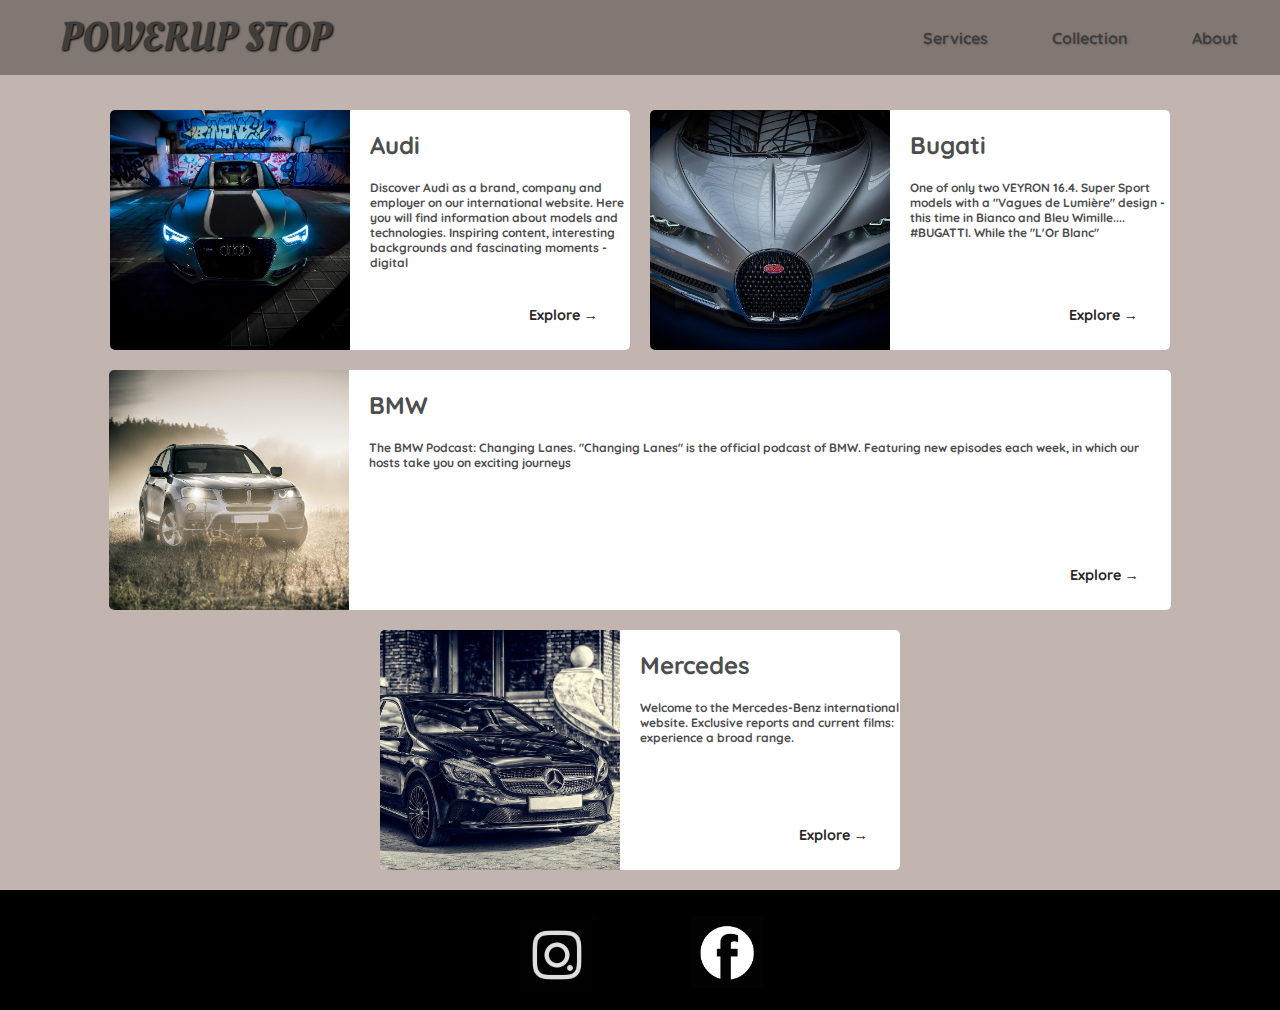
<file: cars.html>
<!DOCTYPE html>
<html lang="en">

<head>
    <meta charset="UTF-8">
    <link rel="preconnect" href="https://fonts.googleapis.com">
    <link rel="preconnect" href="https://fonts.gstatic.com" crossorigin>
    <link
        href="https://fonts.googleapis.com/css2?family=Oleo+Script:wght@700&family=Quicksand:wght@500&family=Raleway:wght@700&display=swap"
        rel="stylesheet">
    <link rel="stylesheet" href="shared.css">
    <link rel="stylesheet" href="New.css">
    <link rel="stylesheet" href="cars.css">
    <title>PowerUp Stop</title>
</head>

<body>
    <header>
        <div id="page-logo">
            <a href="index.html">PowerUp Stop</a>
        </div>
        <nav>
            <ul>
                <li> <a href="new.html">Services </a></li>
                <li> <a href="cars.html">Collection </a></li>
                <li> <a href="http://www.instagram.com">About</a></li>
            </ul>
        </nav>
    </header>
    <main>
        <ul>
            <div class="pair">
                <li>
                    <img src="audi.jpg" alt="Error">
                    <div class="side">
                        <div>
                            <h1>
                                Audi
                            </h1>
                            <p>Discover Audi as a brand, company and employer on our international website. Here you
                                will find information about models and technologies. Inspiring content, interesting
                                backgrounds and fascinating moments - digital</p>
                        </div>
                        <div>
                            <a href="https://www.audi.com/en.html" target="_blank">Explore &#x2192 </a>
                        </div>


                    </div>
                </li>
                <li>
                    <img src="bugatti.jpg" alt="Error">
                    <div class="side">
                        <div>
                            <h1>
                                Bugati
                            </h1>
                            <p>One of only two VEYRON 16.4. Super Sport models with a "Vagues de Lumière" design - this
                                time in Bianco and Bleu Wimille.... #BUGATTI. While the "L'Or Blanc"  </p>
                        </div>
                        <div>
                            <a href="https://www.bugatti.com" target="_blank">Explore &#x2192</a>
                        </div>
                    </div>

            </div>
            </li>
            </div>
            <div id="Long">
                <li id="list">
                    <img src="bmw.jpg" alt="Error">
                    <div class="side">
                        <div>
                            <h1>
                                BMW
                            </h1>
                            <p>The BMW Podcast: Changing Lanes. "Changing Lanes" is the official podcast of BMW.
                                Featuring new episodes each week, in which our hosts take you on exciting journeys </p>
                        </div>
                        <div>
                            <a href="https://www.bmwusa.com/" target="_blank">Explore &#x2192</a>
                        </div>
                    </div>

                </li>
            </div>




            <div id="bali">
                <li>
                    <img src="mercedes.jpg" alt="Error">
                    <div class="side">
                        <div>
                            <h1>
                                Mercedes
                            </h1>
                            <p>Welcome to the Mercedes-Benz international website. Exclusive reports and current films:
                                experience a broad range.</p>
                        </div>
                        <div>
                            <a href="https://www.mercedes-benz.com/en/" target="_blank">Explore &#x2192</a>
                        </div>
                    </div>

                </li>
            </div>
        </ul>
    </main>
    <footer>
        <a href="https://www.instagram.com"><img src="Insta.png" alt="Instagram Link"></a>
        <a href="https://www.facebook.com"><img id="facebook" src="Facebook.png" alt="Facebook Link"></a>
    </footer>
</body>

</html>
</file>
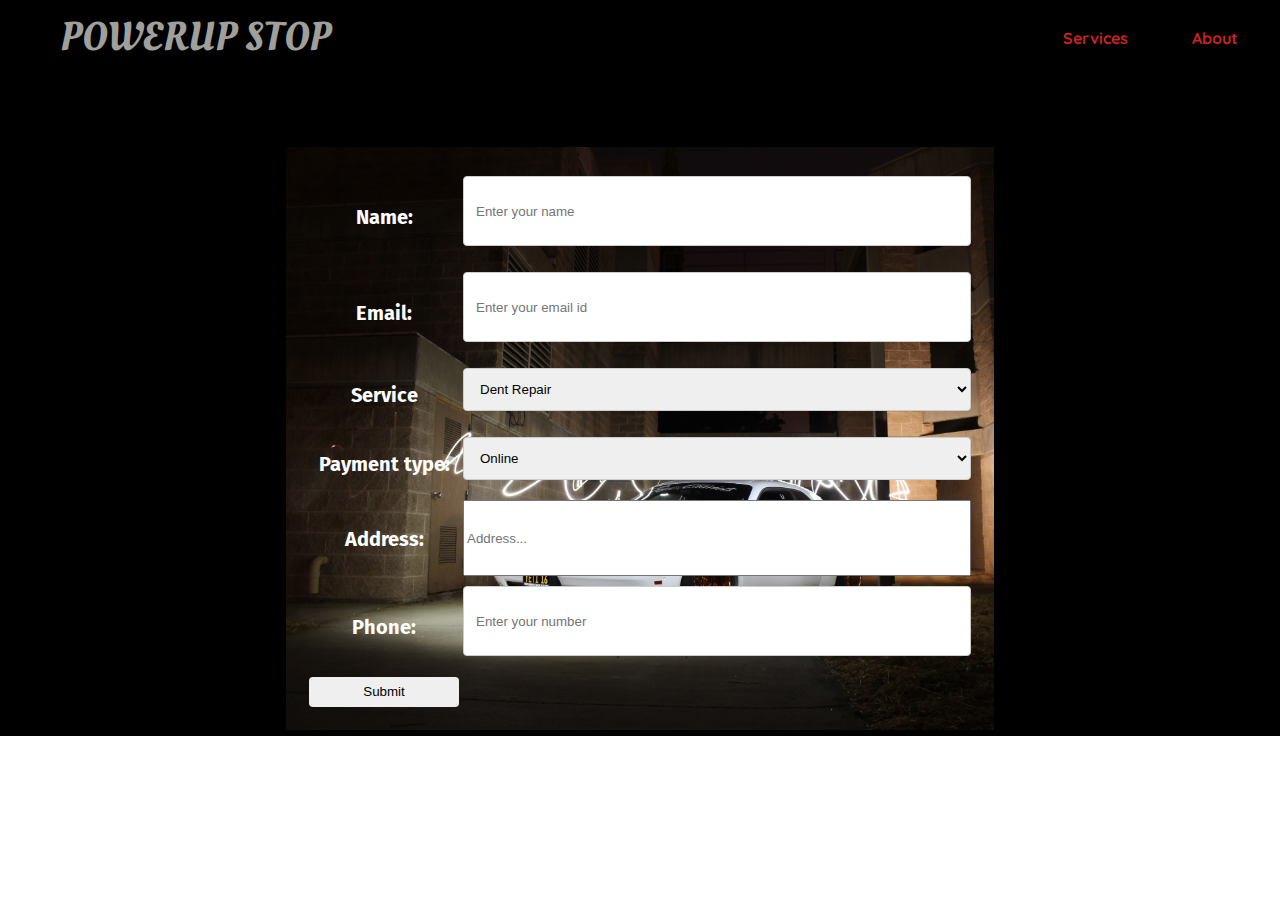
<file: contact.html>
<!DOCTYPE html>
<html lang="en">
<head>
        <title>Contact</title>
        <link href="shared.css" rel="stylesheet">
        <link
        href="https://fonts.googleapis.com/css2?family=Oleo+Script:wght@700&family=Quicksand:wght@500&family=Raleway:wght@700&display=swap"
    rel="stylesheet">
    <link
        href="https://fonts.googleapis.com/css2?family=Akshar:wght@300&family=Fira+Sans:wght@400;600&family=Oswald:wght@600&family=Raleway:wght@700&display=swap"
        rel="stylesheet">
</head>
 <style>
  .body 
  {
        padding: 0px;
        margin: 0px;
        font-family: 'fira sans';
       
     
    }
header{
  
  position: relative;
  background-color: black;
}
  
main{
  background-color: black;
 text-align: center;

}
.header form{
   border: 2px solid black; 
   padding: 20px;
   margin-top:70px;
   
  background-image: url(p1.jpg);
  image-resolution: 1;
   background-size: cover;
   display: inline-block;
   font-size: 20px;
   color:black;
}
form input{
    width: 500px;
    height: 70px;
    
}
.header form label
{
 
  background-color: transparent;
  color:rgb(255, 255, 255);
  font-family: "fira sans";
text-shadow:  rgb(255, 255, 255);
}

input[type=text], select, textarea {
        width: 100%;
        padding: 12px;
        border: 1px solid #ccc;
        border-radius: 4px;
        box-sizing: border-box;
        margin-top: 6px;
        margin-bottom: 16px;
        resize: vertical;
      }
      input[type=Email]{
        width: 100%;
        
        padding: 12px;
        border: 1px solid #ccc;
        border-radius: 4px;
        box-sizing: border-box;
        margin-top: 6px;
        margin-bottom: 16px;
        resize: vertical;
      }

      input[type=submit] {
        border: none;
        border-radius: 4px;
        cursor: pointer;
        width: 150px;
        height: 30px;
      
      }
    
</style> 
<body>
      
  <header>
    <div id="page-logo">
        <a href="index.html">PowerUp Stop</a>
    </div>
    <nav>
        <ul>
            <li> <a href="new.html">Services </a></li>
            <li> <a href="http://www.instagram.com">About</a></li>
        </ul>
    </nav>
</header>
<main>	<div class="header form">
			<div id="box">
			<form>  
				<table>
					<tr>
						<td>
							<label><b>Name:</b></label>
						</td>
						<td>
							<input type="text" placeholder="Enter your name">
						</td>
					</tr>
					<tr>
						<td>
							<label><b>Email:</b></label>
						</td>
						<td>
							<input type="Email" placeholder="Enter your email id">
						</td>
					</tr>
					<tr>
						<td><label><b>Service</b></label></td>
						<td><select>
							<option value="dentrepair">Dent Repair</option>
							<option value="enginerepair">Engine Repair</option>
							<option value="wheelcare">Wheel Care</option>
							<option value="insurance">Insurance</option>
            </select></td>
					</tr>
					<tr>
						<td>
							<label><b>Payment type:</b></label>
						</td>
            <td><select>
							<option value="Online">Online</option>
							<option value="Cod">Cash On Delivery</option>
					
						</select></td>
            </tr>
            <tr>
              <td>
                <label><b>Address:</b></label>
              </td>
              <td>
                <input type="textarea" placeholder="Address...">
              </td>
            </tr>
            <tr>
              <td>
                <label><b>Phone:</b></label>
              </td>
              <td>
                <input type="text" placeholder="Enter your number">
              </td>
            </tr>
					<tr>

						<td><input type="submit"></td>
					
					</tr>
				</table>
				
			</form>
			</div>
		</div></main>
	
	
</body>
</html>
</file>
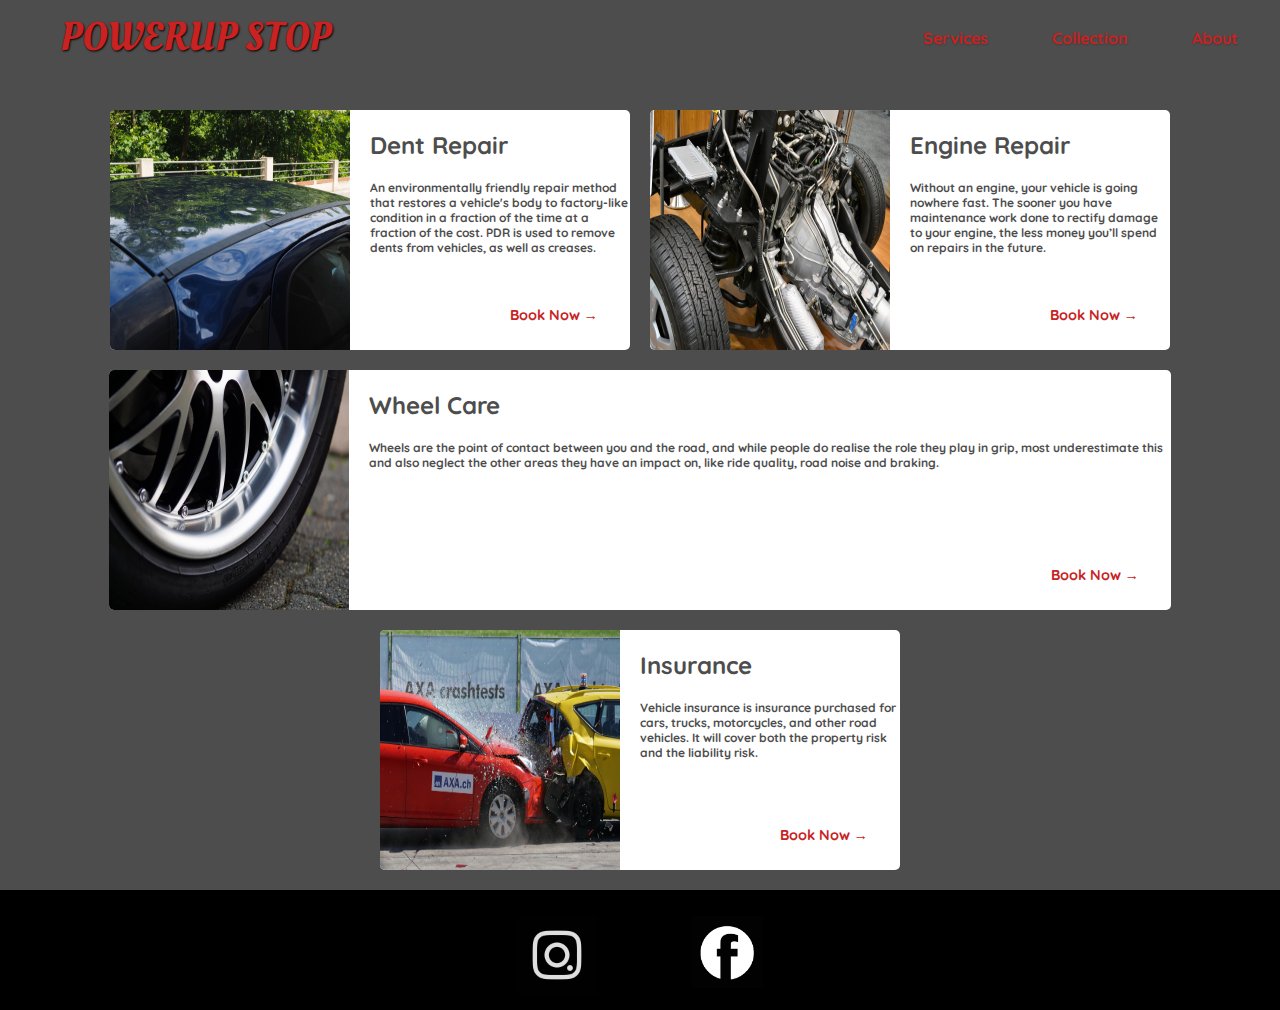
<file: new.html>
<!DOCTYPE html>
<html lang="en">

<head>
    <meta charset="UTF-8">
    <link rel="preconnect" href="https://fonts.googleapis.com">
    <link rel="preconnect" href="https://fonts.gstatic.com" crossorigin>
    <link
        href="https://fonts.googleapis.com/css2?family=Oleo+Script:wght@700&family=Quicksand:wght@500&family=Raleway:wght@700&display=swap"
        rel="stylesheet">
    <link rel="stylesheet" href="shared.css">
    <link rel="stylesheet" href="New.css">
    <title>PowerUp Stop</title>
</head>

<body>
    <header>
        <div id="page-logo">
            <a href="index.html">PowerUp Stop</a>
        </div>
        <nav>
            <ul>
                <li> <a href="new.html">Services </a></li> 
                <li> <a href="cars.html">Collection </a></li>
                <li> <a href="http://www.instagram.com">About</a></li>
            </ul>
        </nav>
    </header>
    <main>
        <ul>
            <div class="pair">
                <li>
                    <img src="Dent.jpg" alt="Error">
                    <div class="side">
                        <div>
                            <h1>
                                Dent Repair
                            </h1>
                            <p>An environmentally friendly repair method that restores a vehicle's body
                                to factory-like condition in a fraction of the time at a fraction of the cost.
                                PDR is used to remove dents from vehicles, as well as creases.</p>
                        </div>
                        <div>
                            <a href="contact.html" target="_blank">Book Now &#x2192 </a>
                        </div>


                    </div>
                </li>
                <li>
                    <img src="engine.jpg" alt="Error">
                    <div class="side">
                        <div>
                            <h1>
                                Engine Repair
                            </h1>
                            <p>Without an engine, your vehicle is going nowhere fast.
                                The sooner you have maintenance work done to rectify damage to your engine, 
                                the less money you’ll spend on repairs in the future.  </p>
                        </div>
                        <div>
                            <a href="contact.html" target="_blank">Book Now &#x2192</a>
                        </div>
                    </div>

            </div>
            </li>
            </div>
            <div id="Long">
                <li id="list">
                    <img src="rimwheel.jpg" alt="Error">
                    <div class="side">
                        <div>
                            <h1>
                                Wheel Care
                            </h1>
                            <p>Wheels are the point of contact between you and the road, 
                                and while people do realise the role they play in grip,
                                 most underestimate this and also neglect the other areas they have an impact on,
                                  like ride quality, road noise and braking.</p>
                        </div>
                        <div>
                            <a href="contact.html" target="_blank">Book Now &#x2192</a>
                        </div>
                    </div>

                </li>
            </div>




            <div id="bali">
                <li>
                    <img src="crash.jpg" alt="Error">
                    <div class="side">
                        <div>
                            <h1>
                                Insurance
                            </h1>
                            <p>Vehicle insurance is insurance  purchased for  cars,  trucks,  motorcycles, and other road vehicles.
                                It will cover both the property risk and the liability risk.</p>
                        </div>
                        <div>
                            <a href="contact.html" target="_blank">Book Now &#x2192</a>
                        </div>
                    </div>

                </li>
            </div>
        </ul>
    </main>
    <footer>
        <a href="https://www.instagram.com"><img src="Insta.png" alt="Instagram Link"></a>
        <a href="https://www.facebook.com"><img id="facebook" src="Facebook.png" alt="Facebook Link"></a>
    </footer>
</body>

</html>
</file>
<file: shared.css>
body {
  font-family: 'Quicksand', sans-serif;
  margin: 0;
  height: 100%;
  width: 100%;
  
}
header{ 
  
  padding: 10px;
    display: flex;
    flex-direction: row;
    align-items: center; 
    justify-content:space-between ;
    position: absolute;
    width: 100%;
    top: 0%;
    left: 0%;
    box-sizing: border-box;
}

#page-logo a {
  padding: 10px;
  padding-left: 50px;
  font-family: "Oleo Script", sans-serif;
  color: rgb(159, 159, 155);
  text-decoration: none;
  font-size: 40px;
  text-shadow:  1px 1px 2px rgb(0, 0, 0);
  text-transform: uppercase;
}
ul{
    list-style: none;
    margin: 0;
    padding: 0;
}
header ul{
    width: auto;
    display: flex;
    flex-direction: row;
    align-items: center; 
    justify-content:space-between ;
}
header li a{ 
    padding: 20px;
    border-radius: 5px;
    color: rgb(200, 34, 34);
    text-decoration: none;  
    font-size: 16px;
    padding:12px;
    font-weight: bold ;
    margin: 20px;
    text-shadow: 1px 1px 2px rgb(0, 0, 0,0.2);
}
header li a:hover{
  background-color: rgb(159, 159, 155);
  color:rgb(200, 34, 34); 
  text-shadow: 0.5px 0.5px 1px rgb(0, 0, 0,0.2);
}
footer{
  margin: 0px;
  text-align: center;
  width: 100%;
  height: 120px;
  background-color: black;
}
footer a img{
  margin-top: 25px;
  height: 80px;
  width: 80px;
  margin-right:90px ;
}
footer a #facebook{
  margin-bottom: 7px;
  margin-right: 0px;
  height: 72px;
  width: 72px; 
}
</file>
<file: New.css>
body{
    background-color: rgba(77, 77, 77);
    color: rgba(77, 77, 77);
}
#page-logo a{
    color: rgb(200, 34, 34);
}
header nav ul li{
   background-color: rgba(77, 77, 77);
}
header nav ul li a{
    color: rgb(200, 34, 34) ;
}
header nav ul li a:hover{
background-color: rgb(200, 34, 34);
 color:rgba(77, 77, 77) ;
}
main{
    padding: 0%;
    margin-top:100px ;
}
main ul{
    margin: 0%;
    padding: 0%;
    display: flex;
    flex-direction: column;
    justify-content: space-between;
}
li{
    background-color: white;
    border-radius: 5px;
}
img{
    border-top-left-radius: 5px;
    border-bottom-left-radius:5px;
}
.pair{
    display:flex;
    flex-direction: row;
    justify-content:center;
    box-sizing: border-box;
}
.pair li{
    margin: 10px;
    width: 520px;
    height: 240px;
    display: flex;
    flex-direction: row;
}

.pair li img{
    width: 240px;
    height: 240px;
}

#Long{
    
    display: flex;
    justify-content:center;
    box-sizing: border-box;
    margin-bottom: 10px;
    margin-top: 10px;
}
#list{
    width: 1062px;
    height: 240px;
    display: flex;
    flex-direction: row;
}
#Long  img{
    width: 240px;
    height: 240px;
}
.side{
    display: flex;
    flex-direction: column;
    justify-content:space-between;
    
}
.side h1{
    margin: 0px;
    font-size: 24px;
    padding:20px;
}
.side p{
    margin: 0px;
    padding-left: 20px;
    font-size: 12px;
    font-weight: bold;
}
.side div a{
    float: right;
    margin: 20px;
    padding: 6px 12px;
    border-radius: 5px;
    color:rgb(200, 34, 34);
    text-decoration: none;
    font-size:14.4px;
    font-weight: bold;
}
.side div a:hover{
    background-color:rgb(255, 239, 235) ;
}
#bali{
    display:flex;
    flex-direction: row;
    justify-content: center;
    box-sizing: border-box;
    margin-bottom: 10px;
}
#bali li{
    margin: 10px;
    width: 520px;
    height: 240px;
    display: flex;
    flex-direction: row;
}
#bali li img{
    width: 240px;
    height: 240px;
}
</file>
<file: cars.css>
body{ background-color: rgb(194, 181, 176);}
header{
    background-color: rgb(129, 120, 115);
}
header nav ul li {
    background-color: rgb(129, 120, 115);
    ;
}
header nav ul li a{
    color: rgb(64, 61, 61);
}
header nav ul li a:hover{
    background-color: rgb(64, 61, 61);
    color: white;
}
#page-logo a{
    color: rgb(64, 61, 61);
}
main{
    background-color: rgb(194, 181, 176) ;
}
.side div a {
   color:  rgb(41, 38, 38);
}
.side div a:hover{
    background-color:  rgb(41, 38, 38);
    color: white;
}
</file>
